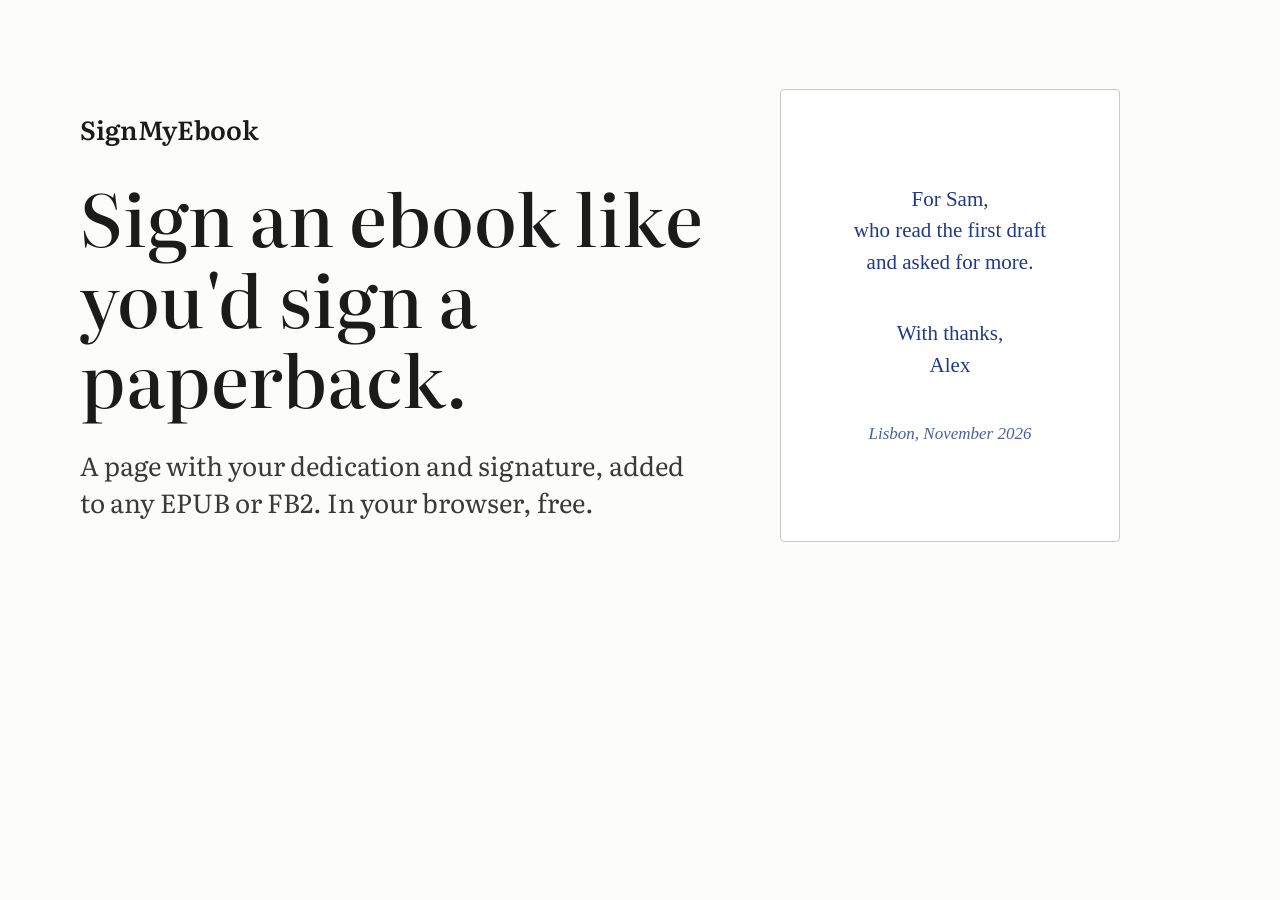
<file: og.html>
<!DOCTYPE html>
<html lang="en">
<head>
  <meta charset="UTF-8">
  <title>SignMyEbook · OG</title>
  <meta name="robots" content="noindex">
  <!--
    Source for og.jpg (1200×630). Render with a headless browser at 1200×630
    and save as JPEG. The page on the right copies the styles of the real
    signature page from js/signature-page.js.
  -->

  <link rel="preconnect" href="https://fonts.googleapis.com">
  <link rel="preconnect" href="https://fonts.gstatic.com" crossorigin>
  <link href="https://fonts.googleapis.com/css2?family=Literata:ital,opsz,wght@0,7..72,300..700;1,7..72,300..700&display=swap" rel="stylesheet">

  <style>
    * { box-sizing: border-box; }
    html, body { margin: 0; padding: 0; }

    body {
      width: 1200px;
      height: 630px;
      overflow: hidden;
      background: #fcfcfa;
      color: #1b1b1b;
      font-family: "Literata", Georgia, serif;
      display: grid;
      grid-template-columns: 1fr 340px;
      align-items: center;
      gap: 72px;
      padding: 0 80px;
    }

    .brand {
      margin: 0 0 28px;
      font-size: 26px;
      font-weight: 600;
    }

    h1 {
      margin: 0;
      font-size: 72px;
      line-height: 1.12;
      font-weight: 500;
    }

    .sub {
      margin: 28px 0 0;
      font-size: 26px;
      line-height: 1.45;
      color: #3a3a3a;
    }

    .page {
      width: 340px;
      height: 453px;
      background: #fff;
      border: 1.5px solid #cbc8c1;
      border-radius: 4px;
      display: flex;
      flex-direction: column;
      align-items: center;
      justify-content: center;
      text-align: center;
      padding: 32px 24px;
      font-family: Georgia, "Times New Roman", serif;
      color: #1e3a8a;
    }

    .page p { margin: 0 0 14px; font-size: 21px; line-height: 1.5; }
    .page p.gap { margin-bottom: 40px; }
    .page .date {
      margin: 26px 0 0;
      font-size: 17px;
      font-style: italic;
      opacity: 0.8;
    }
  </style>
</head>
<body>

  <div>
    <p class="brand">SignMyEbook</p>
    <h1>Sign an ebook like you'd sign a paperback.</h1>
    <p class="sub">A page with your dedication and signature, added to any EPUB or FB2. In your browser, free.</p>
  </div>

  <div class="page">
    <p class="gap">For Sam,<br>who read the first draft<br>and asked for more.</p>
    <p>With thanks,<br>Alex</p>
    <p class="date">Lisbon, November 2026</p>
  </div>

</body>
</html>
</file>
